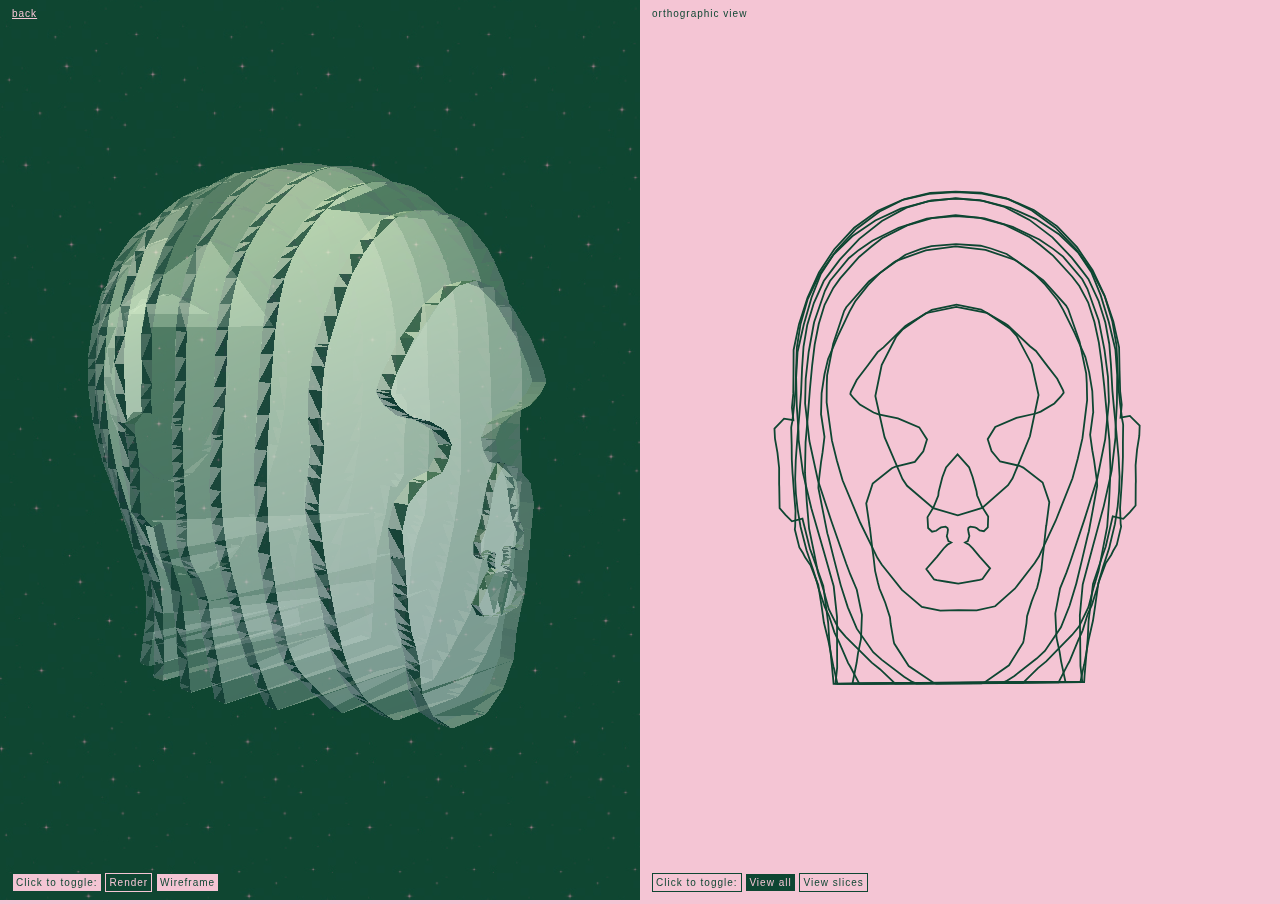
<file: Development/drawing-three/index.html>
<!DOCTYPE html>
<html>
    <head>
        <link href="css/three.css" rel="stylesheet" type="text/css">
    </head>
    <body>
        <a href="../">back</a>
        <ul>
            <li>Click to toggle:</li>
            <li id="render" class="active">Render</li>
            <li id="wireframe">Wireframe</li>
        </ul>
        <div class="container">
            <h6>orthographic view</h6>
            <svg version="1.1" id="Layer_1" xmlns:inkscape="http://www.inkscape.org/namespaces/inkscape"
             xmlns="http://www.w3.org/2000/svg" xmlns:xlink="http://www.w3.org/1999/xlink" x="0px" y="0px" viewBox="0 0 320.9 457.4"
             style="enable-background:new 0 0 320.9 457.4;" xml:space="preserve">
                <style type="text/css">
                    .st0{fill:none;stroke:#0e4632;stroke-width:1.5;stroke-linecap:round;}
                </style>
                    <g id="Plane.001">
                        <path id="curva_3D.Plane.005_2_" class="st0" d="M207.8,133.3L207.8,133.3l12.6,23.7l5.7,25.7l-7.2,34.5l-14.5,35.2l-3.8,5.7
                            l-21.6,19l-20.4,6.2l-20.5-6l-21.9-18.7l-3.8-5.6l-15-35l-7.7-34.4l5.3-25.8l12.2-23.9l5.5-6.2l19.1-13.3l25.5-5.3l25.6,4.9
                            l19.2,13.1L207.8,133.3z"/>
                    </g>
                    <g id="Plane.002">
                        <path id="curva_3D.Plane.004_2_" class="st0" d="M229.9,86.8L229.9,86.8l19.2,21.2l1.8,3.1l9.5,27.1l5.5,26.4l0.5,8.2l0.3,14.2
                            l-3.9,31.8l-3.9,17l-4.4,16.5l-14.1,35.5l-13.9,29.7l-3.6,5.7l-16.6,21.4l-0.5,0.4l-16,14.3l-15.4,3.5l-15.2-0.3l-15.2,0.5
                            l-15.4-3.2L112.4,346l-0.5-0.4l-16.9-21.2l-3.6-5.6L77,289.3L62.3,254l-4.7-16.4l-4.2-16.9l-4.4-31.8l0.1-14.3l0.3-8.2l5.1-26.5
                            l9.1-27.3l1.8-3.2l18.9-21.5l21-16.1l2-1.2l24.5-8.8l25-3.3l25,2.9l24.6,8.5l2,1.2L229.9,86.8z"/>
                    </g>
                    <g id="Plane.003">
                        <path id="curva_3D.Plane.003_2_" class="st0" d="M204.5,42.3L204.5,42.3L181,35.1l-24.2-2.7l-24.1,3L109.2,43L87.2,53.8L76,61.5
                            l-8.5,6.9L51.8,87.5l-4.2,8.1l-9,26.2l-0.4,1.8l-4.2,23l-2.5,22.6L31,189.9l3.6,31.3l7.1,32.8L53,288.3l12.4,35.5l3.3,8.7l5.5,13
                            l4.3,21l-0.8,20.3l-2.5,11.9l-1.1,7.6l-3.5,17.5l178-1.3l-3.7-17.4l-1.2-7.6l-2.6-11.9l-1-20.3l4-21l5.3-13.1l3.1-8.7l11.9-35.6
                            l10.8-34.4l6.6-32.9l3.1-31.3l-0.8-20.7l-2.9-22.6l-4.5-22.9l-0.4-1.8L266.9,94l-4.3-8l-16-18.9l-8.6-6.7l-11.3-7.6L204.5,42.3z"
                            />
                    </g>
                    <g id="Plane.004">
                        <path id="curva_3D.Plane.002_2_" class="st0" d="M179.9,20.5L179.9,20.5l22.6,5.8l21.4,9.4l19.5,12.9l15.8,15.1l11,16.4l7.8,19.2
                            l6.8,22.5l5.5,22.9l1.5,21.2l-0.2,23.2l-1.2,22.1l0,7l-3.2,27.7l-6.6,29.7l-1.9,6.9L271,311l-8,30.1l-2.4,25.9l0.3,21.8l0.2,20.3
                            l1.5,12.9l0,0.4l-206.2,1.5l0-0.4l1.4-12.9l-0.1-20.3l0-21.8l-2.8-25.9l-8.5-30l-8.2-28.4l-2-6.8l-7-29.6l-3.6-27.6l-0.1-7
                            l-1.5-22l-0.5-23.2l1.2-21.2l5.2-23l6.5-22.6l7.6-19.3l10.8-16.5l15.6-15.3l19.3-13.2L111,27l22.6-6.1l23.2-2.6L179.9,20.5z"/>
                    </g>
                    <g id="Plane.005">
                        <path id="curva_3D.Plane.001_2_" class="st0" d="M310.6,208.4L310.6,208.4l-0.3,7.9l-0.1,1l-1.8,11.3l-1.2,12.8l0.2,13.7l-0.1,2.1
                            l-0.1,17.9l-4.9,5.7l-5.4,5.4l-8.8-2.1l-5.9,25.4l-2.3,6.5l-8.3,24.7l-3.7,31.1l-0.7,14.4l-0.8,9.4l-1.9,22.2l-0.3,4.8l-209.4,1.5
                            l-0.4-4.8l-2.2-22.2l-1-9.4l-0.9-14.4l-4.1-31l-8.7-24.5l-2.4-6.4l-6.3-25.3l-8.8,2.2l-5.4-5.4l-4.9-5.6l-0.3-17.9l-0.1-2.1
                            l0-13.7l-1.4-12.7l-2-11.2l-0.1-1l-0.4-7.8l8-8.4l7.8,1.2l-1.2-10.6l1.1-11.3l0.2-17.3l0.1-19.4l4.5-21.6l7.1-22l9.6-21.1
                            l12.8-19.5L72,43l19.4-14l21.1-9.4l22-4.9l22.2-1.6l22.2,1.3l22,4.6l21.2,9.1l19.6,13.7l16.5,17.4l13.1,19.3l9.9,20.9l7.4,21.9
                            l4.8,21.6l0.4,19.4l0.5,17.3l1.3,11.3l-1,10.7l7.8-1.4L310.6,208.4z"/>
                    </g>
                    <g id="Plane.006_1_">
                        <path id="curva_3D.Plane_2_" class="st0" d="M281.5,100.6L281.5,100.6l6.3,20.7l3.4,19.8l0.9,18.2l0,0.1l0.7,16.9l1.5,14.1
                            l1.6,12.3l0.8,4.1l0.1,1.3l-0.2,14.3l0,2.6l0,9.6l-0.4,11.1l-0.2,3.5l-0.4,7l-0.6,9.1l-0.5,7.2l-0.3,4.8l0.2,3.8l0,1.3l0.3,7.9
                            l0.4,2.4l-3.6,15.2l-3,5l-1.7,3.5l-4.6,7l-6.1,16.4l-2.6,18.5l-1.9,12.9l-3.5,15.4l-3.8,21.2l-0.5,1.7l-2.7,13.1l-203.1,1.5
                            l-2.9-13l-0.5-1.7l-4.1-21.1l-3.8-15.4L44.9,360L42,341.6l-6.3-16.3l-4.7-6.9l-1.7-3.4l-3.1-4.9l-3.8-15.1l0.3-2.4l0.2-7.9l0-1.3
                            l0.1-3.8l-0.4-4.8l-0.6-7.2l-0.7-9.1l-0.5-7l-0.3-3.5l-0.6-11.1l-0.1-9.6l0-2.6l-0.4-14.3l0.1-1.3l0.8-4.1l1.4-12.4l1.3-14.1
                            l0.5-16.9l0-0.1l0.6-18.3l3.1-19.9l6-20.8l10-20.7L57,62l16.8-18l19.5-14.6L114.2,19l21.4-5.1l21.2-1.1l21.2,0.8l21.4,4.8
                            l21.1,10.1l19.7,14.4l17.1,17.8l14,19.5L281.5,100.6z"/>
                    </g>
                    <g id="Plane.007">
                        <path id="curva_3D.Plane.006_2_" class="st0" d="M197.8,25.6L197.8,25.6l-20.8-5.8l-20.3-1.1l-20.3,1.4l-20.7,6.1L95.2,37.3
                            L76.3,52.2L60,69.6l-8.5,11.3l-4.9,6.6l-8.3,18.4l-5.5,18.3l-3.1,18l-1.2,17.5l-0.9,21.5l-1.1,14.2l-1.6,19.1l-0.3,3.4l-1.4,19.2
                            l-0.5,16l0.6,12.2l1.4,12.8l2.5,14.7l4.2,16.6l0.8,3.1l5.5,16.2l3,9.9l1.5,5.6l5.3,15.8l3.6,7.6l4.4,13.5l3.9,8.1l7.6,17.6
                            l1.7,2.8l7.7,14.5l166.4-1.2l7.5-14.6l1.6-2.8l7.3-17.7l3.7-8.2l4.2-13.6l3.5-7.7l5-15.9l1.4-5.7l2.9-9.9l5.3-16.3l0.7-3.2l4-16.6
                            l2.3-14.7l1.2-12.8l0.4-12.2l-0.8-16l-1.7-19.2l-0.3-3.4l-1.9-19.1l-1.3-14.2l-1.2-21.5l-1.4-17.5l-3.3-17.9l-5.7-18.2l-8.5-18.3
                            l-5-6.5l-8.7-11.1L237.7,51l-19.2-14.6L197.8,25.6z"/>
                    </g>
                    <g id="Plane.008">
                        <path id="curva_3D.Plane.007_2_" class="st0" d="M276.4,329.1L276.4,329.1l-4.6,15.6l-2.5,9.5l-1.5,5.8l-7.9,16.3l-5.8,7l-9.8,9.9
                            l-11.8,12.2l-6.9,5.6l-12.5,12.3L106.3,424l-12.7-12.1l-6.9-5.5l-12-12l-9.9-9.7l-5.9-6.9l-8.1-16.1l-1.6-5.8l-2.6-9.5l-4.9-15.5
                            l-3.4-17.4l-4-19.3l0-0.1L32.4,272l-1.5-24.6l0.5-25.1l2-23.5l1.7-21.8l1.8-19.1l2.1-17.2l3.4-17.3l4.9-16l0.2-0.5l7.1-13.7
                            l5.7-7.9l15.8-17.9l10.4-8.8l8.8-6.8L116.3,41l20.7-6l20-1.7l20,1.4l20.7,5.7l21.1,10.5l8.9,6.7l10.5,8.7l16.1,17.6l5.9,7.8
                            l7.3,13.6l0.2,0.5l5.1,16l3.7,17.2l2.4,17.2l2.1,19.1l2,21.8l2.3,23.5l0.9,25.1l-1.1,24.6l-1.6,22.1l0,0.1l-3.7,19.3L276.4,329.1z
                            "/>
                    </g>
                    <g id="Plane.009">
                        <path id="curva_3D.Plane.008_2_" class="st0" d="M242,103.3L242,103.3l-11-13.5l-9.9-9.9l-21.7-15l-13.1-4.6l-8.7-2.3l-20.5-1.3
                            l-20.5,1.6l-8.6,2.4l-13.1,4.8L93.4,80.9l-9.8,10l-10.8,13.7l-4.8,8.6l-9.2,19.4L51,150.8l-0.8,1.8l-3,12.8l-2.4,15.7l-0.5,18.1
                            l0.2,0.7l2.7,17.8l-1.6,13l-1.3,8.4l-2,16.8l-0.2,4.5l4.1,20.9l3.4,17.1l1,3.4l5.1,20.2l5,19.4l0,0.1l6,18.7l7.5,17.8l13.7,19.7
                            l7,6.2l18.8,14.3l6.9,4.3l3.5,1.5l71.4-0.5l3.5-1.6l6.9-4.4l18.6-14.5l6.9-6.3l13.4-19.9l7.2-17.9l5.7-18.8l0-0.1l4.7-19.5
                            l4.8-20.3l0.9-3.4l3.2-17.2l3.8-21l-0.3-4.5l-2.3-16.8l-1.5-8.4l-1.8-12.9l2.4-17.8l0.2-0.7l-0.8-18.1l-2.6-15.6l-3.2-12.8
                            l-0.8-1.8l-8.1-18.2l-9.5-19.2L242,103.3z"/>
                    </g>
                    <g id="Plane.010_1_">
                        <path id="curva_3D.Plane.009_2_" class="st0" d="M232.1,156.7l-8.2-10.8l-5-3.9l-18.3-17.4l-2.4-1.5l-20.1-11.8l-20.6-4.1
                            l-20.6,4.4L117,123.7l-2.4,1.5l-18.1,17.7l-4.9,4l-8.1,10.9l-9.4,12.4l-4.9,9.9l-0.4,1.8l2.8,3.5l5.2,5.4l11.4,6.6l4.2,1.6
                            l16.2,3.3l17.8,7.5l6.5,10.1l-0.3,0.9l-2.8,8.9l-7.1,8.9l-16,3.9l-3.2,1.5l-16,12.7l-5.4,16.6l2.8,19.3l0.2,0.8l2.2,18.5l0.9,6.5
                            l1.3,11.3l2.4,10.2l1.3,4.8l2.9,6.9l1.9,4.7l3.9,12.1l0.6,5.7l2.5,14.3l0.5,2.1l12.1,18.7l0,0l21,14.2l2.3,0.6l37.5-0.3l2.2-0.6
                            l20.8-14.5l0,0l11.8-18.9l0.5-2.1l2.3-14.3l0.5-5.7l3.8-12.2l1.8-4.7l2.8-6.9l1.2-4.8l2.3-10.2l1.2-11.4l0.8-6.5l2-18.5l0.2-0.8
                            l2.5-19.3l-5.6-16.5l-16.2-12.4l-3.2-1.5l-16.1-3.6l-7.2-8.8l-2.9-8.9l-0.3-0.9l6.3-10.2l17.7-7.7l16.1-3.6l4.2-1.6l11.4-6.8
                            l5.1-5.4l2.7-3.6l-0.4-1.8l-5-9.8L232.1,156.7z"/>
                    </g>
                    <g id="Plane.011">
                        <path id="curva_3D.Plane.010_2_" class="st0" d="M168.1,243.2l-9.7-10.8l-9.6,10.9l-3.1,8.2l-3.1,12.2l-0.3,3.1l-4,9.8l-5,8.2
                            l0,0.1l0.5,9l3.3,3.1l3.5-0.8l2.6-2l1.4-0.8l3.8-0.6l1.6,1.1l0.4,1.4l-0.4,2.9l-0.6,2.5l1.4,4.2l2.3,1.1l-3.2,1.9l-3.1,3.1
                            l-5.8,7.2l-0.6,0.6l-8.1,9.3l6.5,8.8l2.3,0.6l8.3,1.3l9.6,1.6l9.6-1.7l8.3-1.5l2.3-0.7l6.4-8.9l-8.2-9.2L177,318l-5.9-7.1
                            l-3.1-3.1l-3.3-1.8l2.3-1.2l1.3-4.2l-0.6-2.5l-0.5-2.9l0.3-1.4l1.6-1.1l3.8,0.6l1.4,0.7l2.6,1.9l3.5,0.7l3.3-3.2l0.3-9l0-0.1
                            l-5.1-8.1l-4.2-9.7l-0.4-3.1l-3.3-12.1L168.1,243.2z"/>
                    </g>
                </svg>
            <ul>
                <li>Click to toggle:</li>
                <li id="view-all" class="active">View all</li>
                <li id="view-slices">View slices</li>
            </ul>
        </div>
        <script src="../js/jquery-3.2.1.min.js"></script>
        <script src="js/three.min.js"></script>
        <script src="js/OrbitControls.js"></script>
        <script src="js/canvas.js"></script>
        <script src="js/slices.js"></script>
    </body>
</html>
</file>
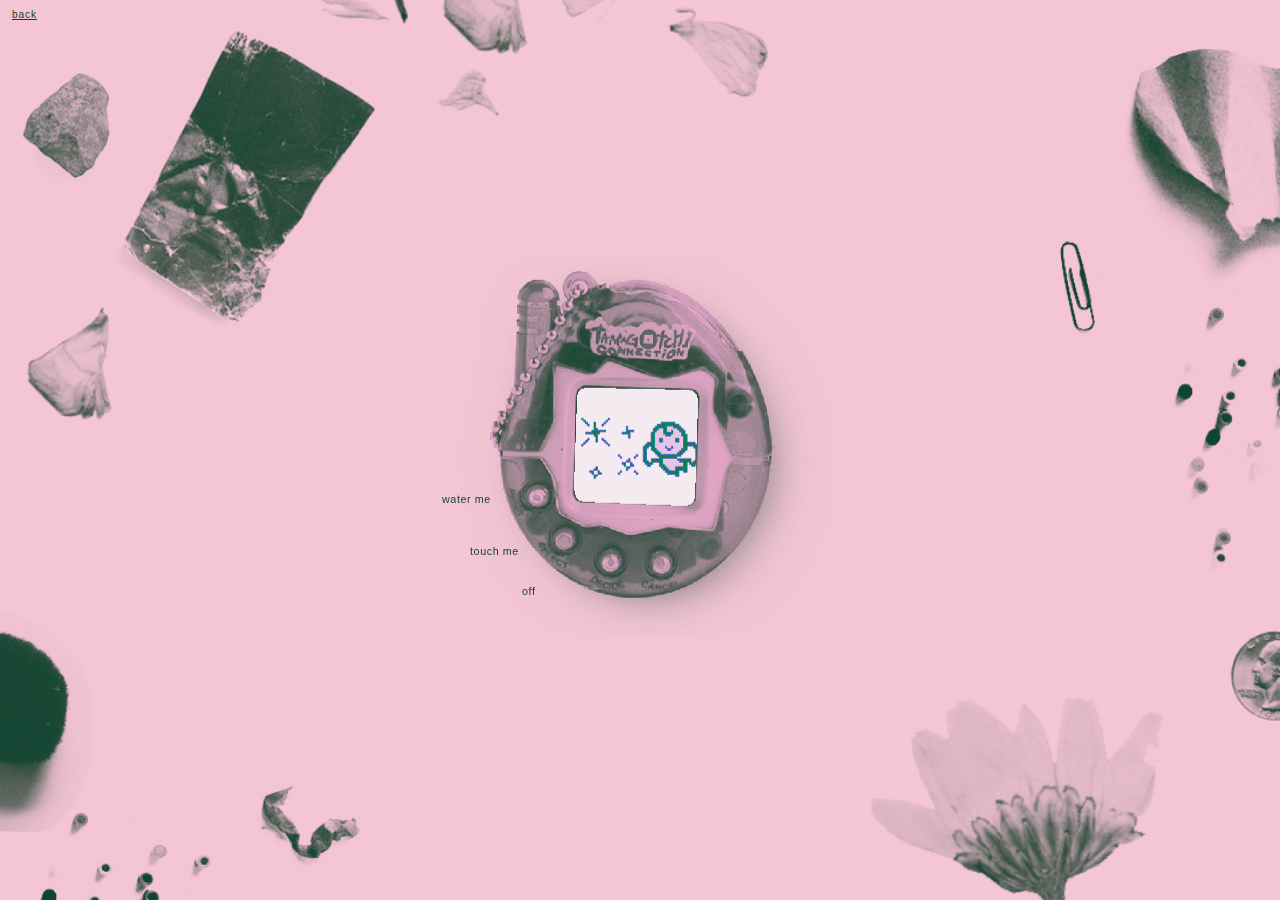
<file: Development/drawing-two/index.html>
<!DOCTYPE html>
<html>
    <head>
        <link href="css/pockets.css" rel="stylesheet" type="text/css">
    </head>
    <body>
        <a href="../">back</a>
        <div class="container">
            <img src="img/right.png" id="right">
            <img src="img/left.png" id="left">
            <video id="src" autoplay loop controls>
                <source src="img/default.mp4">
            </video>
            <div class="tamagotchi">
                <canvas id="screen" width="132" height="126"></canvas>
                <img src="img/tamagotchi.png" id="overlay">
                <h6 id="water">water me</h6>
                <h6 id="touch">touch me</h6>
                <h6 id="off">off</h6>
            </div>
        </div>
        <script src="js/pockets.js"></script>
    </body>
</html>
</file>
<file: Development/drawing-three/css/three.css>
@font-face {
  font-family: "univers-ext";
  src: url("../css/fonts/univers-lt-73-black-extended-593469576142e.woff2") format("woff2"), url("../css/fonts/univers-lt-73-black-extended-593469576142e.woff") format("woff"), url("../css/fonts/univers-lt-73-black-extended-593469576142e.otf") format("opentype");
  font-style: normal;
  font-weight: 400; }

/* line 7, /Users/maya/Desktop/school/MAMP/380-final-test/drawing-three/css/three.scss */
body, html {
  padding: 0;
  margin: 0;
  width: 100%;
  height: 100%;
  background: #f4c5d4;
  overflow: hidden; }

/* line 16, /Users/maya/Desktop/school/MAMP/380-final-test/drawing-three/css/three.scss */
a, h6 {
  color: #f4c5d4;
  font-smoothing: never;
  letter-spacing: 1px;
  font-size: 10px;
  font-family: Arial, sans-serif;
  font-weight: 400;
  position: absolute;
  left: 12px;
  top: 8px;
  z-index: 99999999999999; }

/* line 29, /Users/maya/Desktop/school/MAMP/380-final-test/drawing-three/css/three.scss */
h6 {
  color: #0e4632;
  padding: 0;
  margin: 0; }

/* line 35, /Users/maya/Desktop/school/MAMP/380-final-test/drawing-three/css/three.scss */
.container {
  color: #0e4632;
  width: 50%;
  height: 100%;
  position: absolute;
  right: 0;
  top: 0; }

/* line 44, /Users/maya/Desktop/school/MAMP/380-final-test/drawing-three/css/three.scss */
svg {
  width: 60%;
  position: absolute;
  left: 50%;
  top: 50%;
  transform: translate(-50%, -50%); }

/* line 52, /Users/maya/Desktop/school/MAMP/380-final-test/drawing-three/css/three.scss */
ul {
  position: absolute;
  left: 12px;
  bottom: 8px;
  margin: 0;
  padding: 0;
  list-style: none;
  font-smoothing: never;
  letter-spacing: 1px;
  font-size: 10px;
  font-family: Arial, sans-serif; }
  /* line 63, /Users/maya/Desktop/school/MAMP/380-final-test/drawing-three/css/three.scss */
  ul li {
    display: inline-block;
    border: 1px solid #0e4632;
    color: #0e4632;
    background: #f4c5d4;
    padding: 3px;
    margin: 0;
    transition: 0.4s; }
  /* line 71, /Users/maya/Desktop/school/MAMP/380-final-test/drawing-three/css/three.scss */
  ul li.active {
    border: 1px solid #f4c5d4;
    background: #0e4632;
    color: #f4c5d4; }

/*# sourceMappingURL=three.css.map */
</file>
<file: Development/drawing-two/css/pockets.css>
/* line 1, /Users/maya/Desktop/school/MAMP/380-final-test/drawing-two/css/pockets.scss */
body, html {
  width: 100%;
  height: 100%;
  padding: 0;
  margin: 0;
  overflow: hidden;
  letter-spacing: 0.6px;
  line-height: 1.4;
  background: #f4c5d4;
  color: #0d4631;
  cursor: url("../../img/cursor.png"), auto !important;
  font-family: Arial, "Helvetica Neue", Helvetica, sans-serif;
  -webkit-font-smoothing: none; }

/* line 16, /Users/maya/Desktop/school/MAMP/380-final-test/drawing-two/css/pockets.scss */
a {
  color: #0d4631;
  font-smoothing: never;
  letter-spacing: 1px;
  font-size: 10px;
  font-family: Arial, sans-serif;
  font-weight: 400;
  position: absolute;
  left: 12px;
  top: 8px;
  z-index: 99999999999999; }

/* line 29, /Users/maya/Desktop/school/MAMP/380-final-test/drawing-two/css/pockets.scss */
h6 {
  position: absolute;
  font-weight: 400; }

/* line 32, /Users/maya/Desktop/school/MAMP/380-final-test/drawing-two/css/pockets.scss */
h6:before {
  content: '';
  position: absolute;
  background: #0d4631;
  bottom: -2px;
  left: 0;
  width: 100%;
  height: 1px;
  transform: scaleX(0);
  transition: transform 0.3s; }

/* line 42, /Users/maya/Desktop/school/MAMP/380-final-test/drawing-two/css/pockets.scss */
h6:hover:before {
  content: '';
  position: absolute;
  background: #0d4631;
  bottom: -2px;
  left: 0;
  width: 100%;
  height: 1px;
  transform: scaleX(1); }

/* line 53, /Users/maya/Desktop/school/MAMP/380-final-test/drawing-two/css/pockets.scss */
#water {
  position: absolute;
  bottom: 112px; }

/* line 56, /Users/maya/Desktop/school/MAMP/380-final-test/drawing-two/css/pockets.scss */
#touch {
  position: absolute;
  bottom: 60px;
  left: 28px; }

/* line 60, /Users/maya/Desktop/school/MAMP/380-final-test/drawing-two/css/pockets.scss */
#off {
  position: absolute;
  bottom: 20px;
  left: 80px; }

/* line 66, /Users/maya/Desktop/school/MAMP/380-final-test/drawing-two/css/pockets.scss */
.container {
  width: 100%;
  height: 100%;
  padding: 0;
  margin: 0; }

/* line 73, /Users/maya/Desktop/school/MAMP/380-final-test/drawing-two/css/pockets.scss */
#left {
  height: 100vh;
  position: absolute;
  left: 0;
  top: 0; }

/* line 80, /Users/maya/Desktop/school/MAMP/380-final-test/drawing-two/css/pockets.scss */
#right {
  height: 100vh;
  position: absolute;
  right: 0;
  top: 0; }

/* line 87, /Users/maya/Desktop/school/MAMP/380-final-test/drawing-two/css/pockets.scss */
.tamagotchi {
  position: absolute;
  left: 50%;
  top: 50%;
  transform: translate(-50%, -50%); }

/* line 94, /Users/maya/Desktop/school/MAMP/380-final-test/drawing-two/css/pockets.scss */
#overlay {
  position: relative; }

/* line 96, /Users/maya/Desktop/school/MAMP/380-final-test/drawing-two/css/pockets.scss */
#screen {
  position: absolute;
  left: 50%;
  top: 132px;
  width: 132px;
  height: 126px;
  background: #0d4631;
  transform: translateX(-50%); }

/* line 106, /Users/maya/Desktop/school/MAMP/380-final-test/drawing-two/css/pockets.scss */
video {
  position: absolute;
  left: 50%;
  top: 50%;
  transform: translate(-50%, -50%); }

/*# sourceMappingURL=pockets.css.map */
</file>
